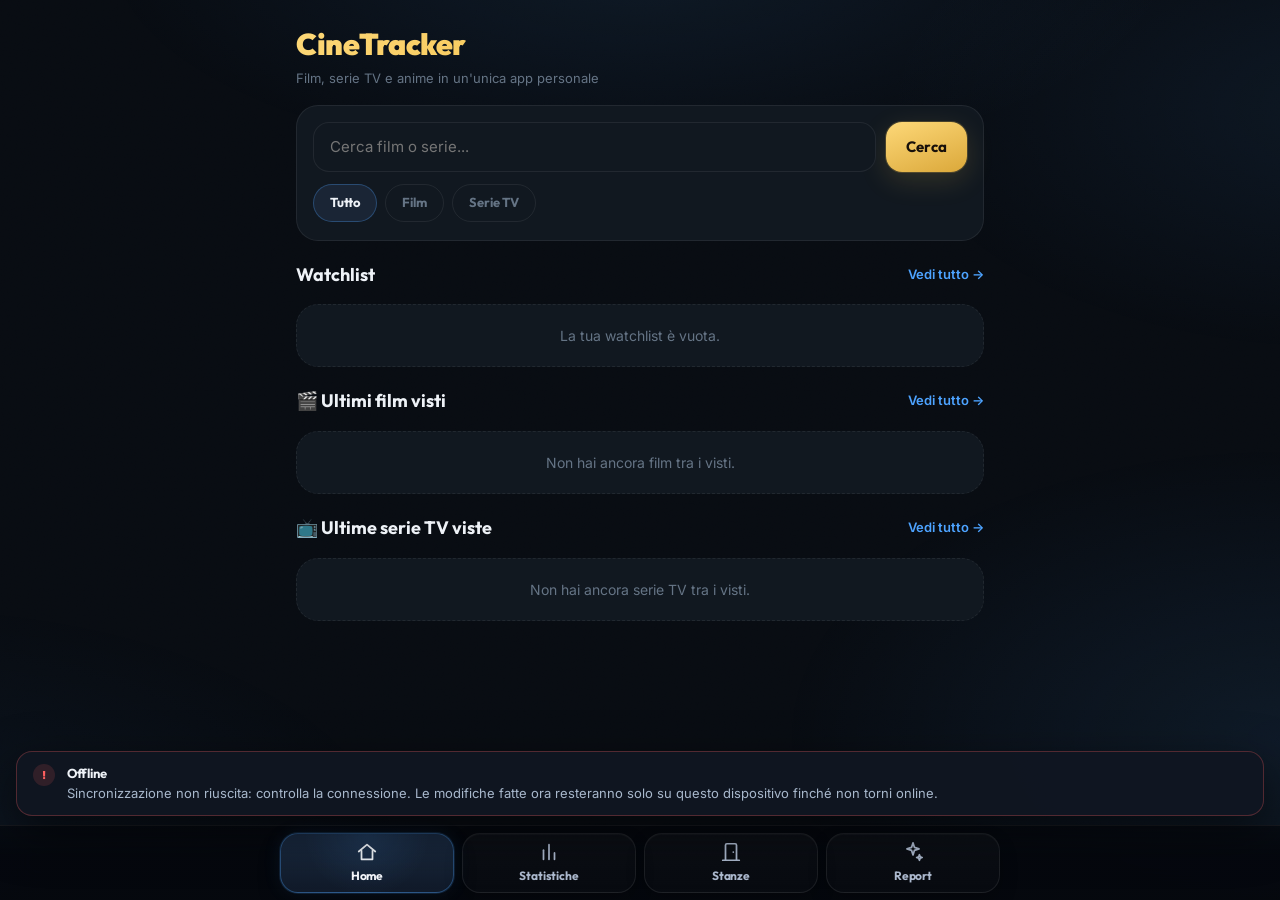
<file: index.html>
<!doctype html>
<html lang="it">
<head>
  <meta charset="utf-8" />
  <meta name="viewport" content="width=device-width,initial-scale=1,viewport-fit=cover" />
  <title>CineTracker Personal</title>

  <link rel="manifest" href="manifest.json">
  <meta name="theme-color" content="#080c12">
  <link rel="apple-touch-icon" href="icon-192.png">
  <link rel="preconnect" href="https://fonts.googleapis.com">
  <link rel="preconnect" href="https://fonts.gstatic.com" crossorigin>
  <link rel="preconnect" href="https://image.tmdb.org">

  <!-- Il grafo dei moduli JS (app.js -> supabase.js -> supabase-sdk.js, ecc.) verrebbe
       altrimenti scaricato a cascata: il browser scopre supabase-sdk.js (100KB+)
       solo dopo aver scaricato E parsato supabase.js. Il modulepreload fa partire
       tutti i download in parallelo fin da subito. -->
  <link rel="modulepreload" href="app.js?v=df6c3f1">
  <link rel="modulepreload" href="cine-core.js?v=df6c3f1">
  <link rel="modulepreload" href="storage.js?v=df6c3f1">
  <link rel="modulepreload" href="ui.js?v=df6c3f1">
  <link rel="modulepreload" href="tmdb.js?v=df6c3f1">
  <link rel="modulepreload" href="supabase.js?v=df6c3f1">
  <link rel="modulepreload" href="supabase-sdk.js?v=df6c3f1">

  <link rel="preload" as="style" href="https://fonts.googleapis.com/css2?family=Outfit:wght@400;600;700;800;900&family=Inter:wght@400;500;600&display=swap">
  <link rel="stylesheet" href="https://fonts.googleapis.com/css2?family=Outfit:wght@400;600;700;800;900&family=Inter:wght@400;500;600&display=swap" media="print" onload="this.media='all'">
  <noscript><link rel="stylesheet" href="https://fonts.googleapis.com/css2?family=Outfit:wght@400;600;700;800;900&family=Inter:wght@400;500;600&display=swap"></noscript>
  <link rel="stylesheet" href="styles.css?v=df6c3f1">
  <!-- Sentry: solo monitoraggio errori. Si carica DOPO l'avvio dell'app (a
       pagina caricata e con il browser libero), invece di bloccare il primo
       disegno con uno script in testa alla pagina. Gli errori che avvengono
       prima che Sentry sia pronto non si perdono: questo piccolo script li
       tiene da parte e li invia appena l'SDK parte.
       Bundle SDK + init esplicito invece del Loader Script: il Loader
       (js.sentry-cdn.com/<chiave>.min.js) non serve mai il codice vero per le
       organizzazioni con residenza dati in Europa come questa (de.sentry.io) —
       restituisce sempre uno stub "not working anymore", verificato con curl
       diretto. Il bundle qui sotto non dipende da quel meccanismo. -->
  <script>
    (function () {
      var early = [];
      function keep(e) { early.push(e.error || e.reason || e.message); }
      window.addEventListener("error", keep);
      window.addEventListener("unhandledrejection", keep);

      function load() {
        var s = document.createElement("script");
        s.src = "https://browser.sentry-cdn.com/10.75.0/bundle.min.js";
        s.crossOrigin = "anonymous";
        s.onload = function () {
          window.removeEventListener("error", keep);
          window.removeEventListener("unhandledrejection", keep);
          if (!window.Sentry) return;
          Sentry.init({ dsn: "https://fc1a0707f9409d4ffc7b43afd4ec15ce@o4511991055450112.ingest.de.sentry.io/4512080200400977" });
          early.forEach(function (e) { Sentry.captureException(e); });
          early = [];
        };
        document.head.appendChild(s);
      }

      function whenIdle() {
        if (window.requestIdleCallback) requestIdleCallback(load, { timeout: 4000 });
        else setTimeout(load, 2000);
      }
      if (document.readyState === "complete") whenIdle();
      else window.addEventListener("load", whenIdle);
    })();
  </script>
</head>
<body>

  <div id="splashScreen" style="display:none !important;">
    <div class="splash__icon">🎬</div>
    <div class="splash__title">CineTracker</div>
    <div class="splash__sub">La tua serata cinema parte da qui</div>
    <div class="splash__bar-track">
      <div class="splash__bar-fill"></div>
    </div>
  </div>

  <div class="app">

    <div class="topbar">
      <div>
        <div class="topbar__title">CineTracker</div>
        <div class="topbar__sub">Film, serie TV e anime in un'unica app personale</div>
      </div>
    </div>

    <section id="screen-home">

      <div class="search-box">
        <div class="search-row">
          <div class="search-input-wrap">
            <input id="searchInput" type="text" placeholder="Cerca film o serie..." />
            <button class="search-clear-btn hidden" id="searchClearBtn" type="button" aria-label="Cancella ricerca">✕</button>
          </div>
          <button class="btn" id="searchBtn">Cerca</button>
        </div>

        <div class="tabs">
          <button class="tab active" data-type="multi">Tutto</button>
          <button class="tab" data-type="movie">Film</button>
          <button class="tab" data-type="tv">Serie TV</button>
        </div>
      </div>

      <div id="resultsSection" class="section hidden">
        <div class="results-header">
          <h2 class="section__title">Risultati ricerca</h2>
          <span id="resultCount" class="results-count"></span>
        </div>
        <div id="results" class="results-grid"></div>
        <div id="resultsEmpty" class="empty-state">Nessun risultato trovato.</div>
      </div>

      <div class="section">
        <div class="section__header">
          <h2 class="section__title">Watchlist</h2>
          <span id="openWatchAll" class="see-all">Vedi tutto →</span>
        </div>
        <div id="watchShelf" class="shelf">
        <div class="shelf-card shelf-card--skeleton" aria-hidden="true">
          <div class="shelf-card__poster"></div>
        </div>
        <div class="shelf-card shelf-card--skeleton" aria-hidden="true">
          <div class="shelf-card__poster"></div>
        </div>
        <div class="shelf-card shelf-card--skeleton" aria-hidden="true">
          <div class="shelf-card__poster"></div>
        </div>
        <div class="shelf-card shelf-card--skeleton" aria-hidden="true">
          <div class="shelf-card__poster"></div>
        </div>
        </div>
        <div id="watchShelfEmpty" class="empty-state">La tua watchlist è vuota.</div>
      </div>

      <div class="section">
        <div class="section__header">
          <h2 class="section__title">🎬 Ultimi film visti</h2>
          <span id="openSeenMovies" class="see-all">Vedi tutto →</span>
        </div>
        <div id="seenMovieShelf" class="shelf">
        <div class="shelf-card shelf-card--skeleton" aria-hidden="true">
          <div class="shelf-card__poster"></div>
        </div>
        <div class="shelf-card shelf-card--skeleton" aria-hidden="true">
          <div class="shelf-card__poster"></div>
        </div>
        <div class="shelf-card shelf-card--skeleton" aria-hidden="true">
          <div class="shelf-card__poster"></div>
        </div>
        <div class="shelf-card shelf-card--skeleton" aria-hidden="true">
          <div class="shelf-card__poster"></div>
        </div>
        </div>
        <div id="seenMovieShelfEmpty" class="empty-state">Non hai ancora film tra i visti.</div>
      </div>

      <div class="section">
        <div class="section__header">
          <h2 class="section__title">📺 Ultime serie TV viste</h2>
          <span id="openSeenSeries" class="see-all">Vedi tutto →</span>
        </div>
        <div id="seenSeriesShelf" class="shelf">
        <div class="shelf-card shelf-card--skeleton" aria-hidden="true">
          <div class="shelf-card__poster"></div>
        </div>
        <div class="shelf-card shelf-card--skeleton" aria-hidden="true">
          <div class="shelf-card__poster"></div>
        </div>
        <div class="shelf-card shelf-card--skeleton" aria-hidden="true">
          <div class="shelf-card__poster"></div>
        </div>
        <div class="shelf-card shelf-card--skeleton" aria-hidden="true">
          <div class="shelf-card__poster"></div>
        </div>
        </div>
        <div id="seenSeriesShelfEmpty" class="empty-state">Non hai ancora serie TV tra i visti.</div>
      </div>

    </section>

    <section id="screen-library" class="hidden">
      <button class="library-back-btn" id="libraryBackBtn">← Torna alla home</button>

      <div class="section">
        <h2 id="libraryTitle" class="section__title" style="margin-bottom:14px;">Libreria</h2>

        <div id="libraryFilters" class="filter-bar">
          <button class="filter-pill active" data-filter="all">Tutti</button>
          <button class="filter-pill" data-filter="movie">Film</button>
          <button class="filter-pill" data-filter="series">Serie TV</button>
        </div>

        <div id="genreFiltersTitle" class="genre-filters-title hidden">Filtra per genere</div>
        <div id="libraryGenreFilters" class="filter-bar hidden"></div>

        <div id="libraryList" class="list"></div>
        <div id="libraryLoadMoreSentinel" aria-hidden="true"></div>
        <div id="libraryEmpty" class="empty-state hidden">Nessun titolo disponibile.</div>
      </div>
    </section>

    <section id="screen-stats" class="hidden">
      <div class="section" id="classificaSection">
        <div class="section-row">
          <h3 class="section__title">🏆 Classifica</h3>
          <span id="rankingCountBadge" class="count-badge count-badge--gold">0</span>
        </div>
        <div class="ranking-bar">
          <div class="genre-view-toggle" id="rankingMediaToggle" role="group" aria-label="Tipo di classifica">
            <button type="button" class="genre-view-btn active" data-media="movie" aria-pressed="true">🎬 Film</button>
            <button type="button" class="genre-view-btn" data-media="tv" aria-pressed="false">📺 Serie TV</button>
          </div>
          <span class="ranking-legend">I tuoi voti</span>
        </div>
        <div id="rankingPodium" class="podium-grid">
          <p class="empty-hint">Vota alcuni titoli per vedere il podio.</p>
        </div>
        <div id="rankingList" class="ranking-list"></div>
        <button id="rankingExpandBtn" class="rank-expand-btn hidden" type="button">
          <svg viewBox="0 0 24 24" fill="none" stroke-width="2" stroke-linecap="round" stroke-linejoin="round"><path d="m6 9 6 6 6-6"/></svg>
          <span class="rank-expand-btn__label">Mostra tutti</span> <span class="rank-expand-btn__count"></span>
        </button>
      </div>

      <div class="section">
        <div class="taste-block">
          <div class="taste-block__header">
            <div class="taste-block__title">Generi preferiti</div>
            <div class="genre-view-toggle" id="genreViewToggle" role="group" aria-label="Vista generi">
              <button type="button" class="genre-view-btn" data-genre-view="bars" aria-pressed="false">Barre</button>
              <button type="button" class="genre-view-btn active" data-genre-view="bubbles" aria-pressed="true">Bolle</button>
            </div>
          </div>
          <div class="genre-bubble-legend" id="genreLegend"></div>
          <div id="genreBars">
            <p class="empty-hint">Salva almeno 3 titoli visti.</p>
          </div>
        </div>
      </div>

      <!-- I quattro numeri chiudono la pagina, come in CineFighi: prima la
           classifica e i generi, il riepilogo in fondo. -->
      <div class="section">
        <div class="stats-strip">
          <div class="stats-strip__item"><b class="stats-strip__num" id="statSeen">0</b><span class="stats-strip__label">Visti</span></div>
          <div class="stats-strip__item"><b class="stats-strip__num" id="statWatch">0</b><span class="stats-strip__label">Watchlist</span></div>
          <div class="stats-strip__item"><b class="stats-strip__num" id="statMovies">0</b><span class="stats-strip__label">Film</span></div>
          <div class="stats-strip__item"><b class="stats-strip__num" id="statSeries">0</b><span class="stats-strip__label">Serie</span></div>
        </div>
      </div>
    </section>

    <section id="screen-tonight" class="hidden">
      <div class="section">
        <h2 class="section__title tonight-title">Stasera cosa guardo?</h2>

        <div class="tonight-discover-block">
          <div class="tonight-select-wrap">
            <select id="genreSelect">
              <option value="all">Qualsiasi genere</option>
              <option value="Azione">Azione</option>
              <option value="Avventura">Avventura</option>
              <option value="Animazione">Animazione</option>
              <option value="Commedia">Commedia</option>
              <option value="Crime">Crime</option>
              <option value="Drama">Drama</option>
              <option value="Fantascienza">Fantascienza</option>
              <option value="Fantasy">Fantasy</option>
              <option value="Horror">Horror</option>
              <option value="Mistero">Mistero</option>
              <option value="Romance">Romance</option>
              <option value="Thriller">Thriller</option>
              <option value="Guerra">Guerra</option>
              <option value="Western">Western</option>
            </select>
          </div>

          <button class="btn btn--secondary tonight-discover-btn" id="discoverBtn">
            ✨ Scopri qualcosa di nuovo
          </button>
        </div>

        <button class="tonight-main-btn" id="recommendBtn">
          ⭐ 6 consigli personalizzati per te
        </button>

        <div class="tonight-secondary-actions">
          <button class="btn btn--ghost tonight-mini-btn" id="classicBtn">⭐ Rivedi un classico</button>
        </div>

        <div id="tonightSuggestion" class="tonight-suggestion-area">
          <p class="tonight__hint">Premi un pulsante per ricevere un consiglio.</p>
        </div>
      </div>
    </section>

    <section id="screen-report" class="hidden">
      <div class="section">
        <div class="report-head">
          <h2 class="section__title" style="margin-bottom:0;">Report</h2>
          <button class="refresh-btn" id="reportRefreshBtn">
            <svg viewBox="0 0 24 24" fill="none" stroke-width="2" stroke-linecap="round" stroke-linejoin="round"><path d="M21 12a9 9 0 1 1-2.6-6.36"/><path d="M21 3v6h-6"/></svg>
            Aggiorna
          </button>
        </div>
        <div id="reportMetaLine" class="report-meta-line">Nessun report ancora generato.</div>

        <div id="reportBody">
          <p class="empty-hint">Tocca "Aggiorna" per generare il tuo primo report.</p>
        </div>
      </div>
    </section>

    <section id="screen-backup" class="hidden">
      <div class="section">
        <h2 class="section__title" style="margin-bottom:18px;">Backup dati</h2>

        <div class="backup-hero">
          <p class="backup-hero__desc">
            Esporta o ripristina la tua libreria personale. Salva una copia dei tuoi titoli visti,
            watchlist, voti e commenti.
          </p>
          <div class="backup-actions">
            <button class="btn btn--full" id="exportBtn">Esporta backup</button>
            <button class="btn btn--secondary btn--full" id="importBtn">Importa backup</button>
          </div>
          <input id="importFileInput" type="file" accept=".json,application/json" class="hidden" />
        </div>
      </div>
    </section>

    <section id="screen-detail" class="hidden">
      <button class="detail-back-btn" id="detailBackBtn">← Torna indietro</button>

      <div class="detail-hero">
        <div id="detailBackdrop" class="detail-backdrop"></div>
        <div class="detail-overlay"></div>
        <div class="detail-top">
          <div id="detailPoster" class="detail-poster"></div>
          <div>
            <div id="detailTitle" class="detail-title">Titolo</div>
            <div class="detail-year-type">
              <span id="detailYear" class="detail-year">—</span>
              <span id="detailType" class="detail-type-badge">Film</span>
            </div>
            <div id="detailGenres" class="detail-genres"></div>
          </div>
        </div>
      </div>

      <div class="detail-body">
        <div class="detail-card" id="detailVoteCard">
          <div class="detail-card__head" id="detailVoteHead">
            <div class="detail-card__title">Il tuo voto</div>
            <span id="detailVoteBadge" class="vote-badge vote-badge--todo">Da votare</span>
          </div>

          <div id="detailVoteSummary" class="vote-summary hidden">
            <div class="vote-summary__main">
              <div class="detail-card__title vote-summary__label">Il tuo voto</div>
              <div id="detailVoteSummaryNum" class="vote-summary__num">–</div>
              <div id="detailVoteSummaryComment" class="vote-summary__comment"></div>
            </div>
            <button id="detailVoteEditBtn" class="vote-summary__edit" type="button">Modifica</button>
          </div>

          <div id="detailVoteEditor">
            <input id="detailVoteInput" type="text" aria-label="Il tuo voto" placeholder="Es. 7, 7+, 7,5, 8-" />
            <textarea id="detailCommentInput" class="hidden" aria-label="Il tuo commento" placeholder="Cosa ne pensi?"></textarea>
            <div class="detail-actions-row">
              <button class="btn btn--ok" id="detailSaveNoteBtn">Salva voto</button>
              <button class="btn btn--ghost hidden" id="detailCancelEditBtn" type="button">Annulla</button>
              <button class="btn-link-danger detail-clear hidden" id="detailClearVoteBtn" type="button">Rimuovi</button>
              <button class="btn btn--ok" id="detailSeenBtn">Segna come visto</button>
            </div>
            <button id="detailCommentToggle" class="btn-link-quiet detail-comment-toggle" type="button">+ Aggiungi un commento</button>
          </div>
        </div>

        <div class="detail-card">
          <div class="detail-card__title">Trama</div>
          <div id="detailOverview" class="detail-overview">Nessuna trama disponibile.</div>
        </div>

        <div class="detail-card">
          <div class="detail-card__title">Dati principali</div>
          <div id="detailFacts" class="detail-facts"></div>
        </div>

        <div class="detail-actions">
          <div class="detail-status-actions" id="detailStatusActions">
            <button class="btn btn--secondary btn--full" id="detailWatchBtn">Aggiungi a watchlist</button>
            <button class="btn-link-danger" id="detailRemoveBtn">Rimuovi</button>
          </div>
        </div>
      </div>
    </section>

  </div>

  <nav class="bottom-nav">
    <div class="bottom-nav__inner">
      <button class="nav__btn active" data-screen="home">
        <svg viewBox="0 0 24 24" fill="none" stroke="currentColor" stroke-width="1.9" stroke-linecap="round" stroke-linejoin="round">
          <path d="M3 11.5 12 4l9 7.5"></path>
          <path d="M6 10.5V20h12v-9.5"></path>
        </svg>
        <strong>Home</strong>
      </button>

      <button class="nav__btn" data-screen="stats">
        <svg viewBox="0 0 24 24" fill="none" stroke="currentColor" stroke-width="1.9" stroke-linecap="round" stroke-linejoin="round">
          <path d="M6 20V10"></path>
          <path d="M12 20V4"></path>
          <path d="M18 20v-7"></path>
        </svg>
        <strong>Statistiche</strong>
      </button>

      <!-- Al posto di "Stasera" (schermata e codice restano, vedi branch backup/cinetracker-v1): porta alle Stanze -->
      <button class="nav__btn" id="navRooms" type="button">
        <svg viewBox="0 0 24 24" fill="none" stroke="currentColor" stroke-width="1.9" stroke-linecap="round" stroke-linejoin="round">
          <path d="M6 21V4.5A1.5 1.5 0 0 1 7.5 3h9A1.5 1.5 0 0 1 18 4.5V21"></path>
          <path d="M3 21h18"></path>
          <path d="M14.5 12v.01"></path>
        </svg>
        <strong>Stanze</strong>
      </button>

      <button class="nav__btn" data-screen="report">
        <svg viewBox="0 0 24 24" fill="none" stroke="currentColor" stroke-width="1.9" stroke-linecap="round" stroke-linejoin="round">
          <path d="M12 2l1.6 5 5 1.6-5 1.6-1.6 5-1.6-5-5-1.6 5-1.6z"></path>
          <path d="M19 15l.8 2.2 2.2.8-2.2.8-.8 2.2-.8-2.2-2.2-.8 2.2-.8z"></path>
        </svg>
        <strong>Report</strong>
      </button>
    </div>
  </nav>

  <div id="toastWrap"></div>

  <div id="confirmOverlay" class="confirm-overlay hidden">
    <div class="confirm-card">
      <div class="confirm-card__icon">⚠️</div>
      <div class="confirm-card__title">Sei sicuro?</div>
      <p class="confirm-card__text" id="confirmText">Questa azione non si può annullare.</p>
      <div class="confirm-card__actions">
        <button id="confirmYesBtn" class="btn btn--danger">Conferma</button>
        <button id="confirmNoBtn" class="btn btn--ghost">Annulla</button>
      </div>
    </div>
  </div>

  <script type="module" src="app.js?v=df6c3f1"></script>

  <!-- Service Worker registrato da app.js (initUpdateCheck) -->

  <!-- ====== ACCESSO NASCOSTO AL BACKUP (7 tap rapidi, ovunque) ======
       Stesso meccanismo che prima apriva la consolle di debug: qui il
       settimo tap entro 500ms dispara un evento custom, intercettato da
       app.js (che ha accesso a switchScreen) per aprire screen-backup.
       Nessuna icona in nav: lo trovi solo se sai che c'è. -->
  <script>
    (function () {
      const TAPS_NEEDED = 7;
      const TIMEOUT_MS = 500;

      let count = 0;
      let last = 0;

      document.addEventListener('click', function () {
        const now = Date.now();
        if (now - last > TIMEOUT_MS) count = 0;
        last = now;
        if (++count >= TAPS_NEEDED) {
          count = 0;
          window.dispatchEvent(new CustomEvent('secret-backup-access'));
        }
      });
    })();
  </script>
  <!-- ====== FINE ACCESSO NASCOSTO ====== -->

</body>
</html>
</file>
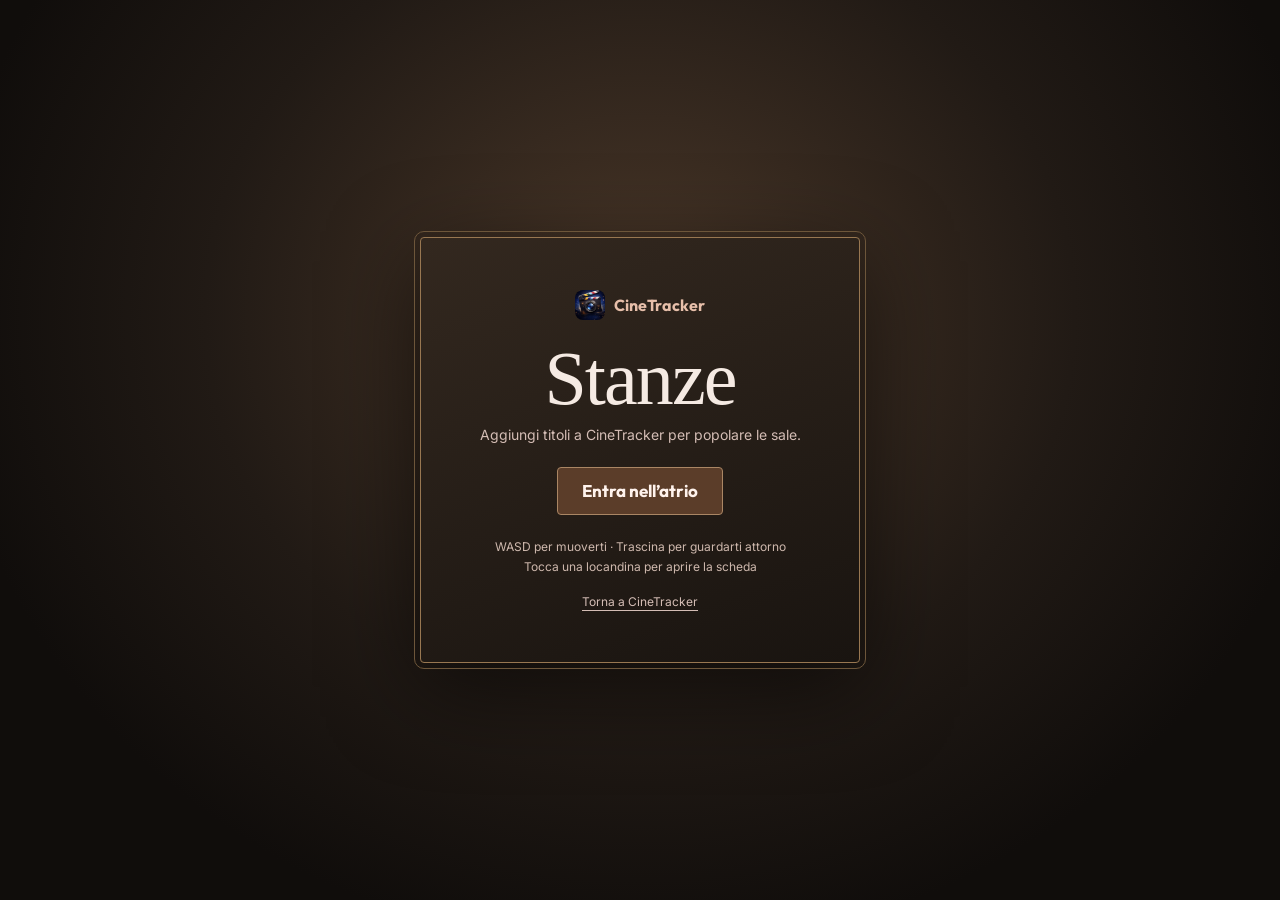
<file: stanze.html>
<!doctype html>
<html lang="it">
<head>
<meta charset="utf-8">
<meta name="viewport" content="width=device-width,initial-scale=1,viewport-fit=cover,user-scalable=no">
<meta name="theme-color" content="#000000">
<title>CineTracker · Stanze</title>
<link rel="stylesheet" href="https://fonts.googleapis.com/css2?family=Outfit:wght@400;600;700;800;900&family=Inter:wght@400;500;600&display=swap" media="print" onload="this.media='all'">
<link rel="stylesheet" href="stanze/stanze.css?v=df6c3f1">
<script type="importmap">{ "imports": { "three": "./stanze/vendor/three.module.min.js" } }</script>
</head>
<body>
<canvas id="gl"></canvas>
<div id="fade"></div>
<div id="hud">
  <a id="exit" href="./">‹ CineTracker</a>
  <button id="back" hidden>‹ Atrio</button>
  <div id="where"></div>
</div>
<nav id="exhibits" aria-label="Locandine della sala" hidden>
  <button id="previous" type="button" aria-label="Locandine precedenti">‹</button>
  <span id="exhibit-count" aria-live="polite"></span>
  <button id="next" type="button" aria-label="Locandine successive">›</button>
</nav>
<div id="stick"><i></i></div>
<div id="card" hidden>
  <div class="card-in">
    <img id="c-img" alt="">
    <div class="c-txt">
      <h2 id="c-title"></h2>
      <p id="c-meta"></p>
      <p id="c-cast"></p>
      <p id="c-note"></p>
      <button id="c-close">Chiudi</button>
    </div>
  </div>
</div>
<div id="intro" class="loading">
  <div class="intro-panel">
    <div class="intro-brand"><img src="icon-192.png" alt=""> CineTracker</div>
    <h1>Stanze</h1>
    <p id="intro-msg" role="status">Apro la libreria…</p>
    <button id="go" type="button" hidden>Entra nell’atrio</button>
    <p class="intro-controls"><span class="keyboard">WASD per muoverti · Trascina per guardarti attorno</span><span class="touch">Muoviti a sinistra · Guarda a destra</span><br>Tocca una locandina per aprire la scheda</p>
    <a href="./">Torna a CineTracker</a>
  </div>
</div>
<script type="module" src="stanze/stanze.js?v=df6c3f1"></script>
</body>
</html>
</file>
<file: styles.css>
/* Font caricato in index.html (non-bloccante, pattern preload+swap) invece
   che qui: un @import CSS è sempre render-blocking e non si può rendere
   asincrono da dentro il CSS stesso. */

:root {
  --bg: #080c12;
  --bg2: #0d1219;
  --surface: #111820;
  --surface2: #161f2c;
  --surface3: #1a2535;
  --border: rgba(255,255,255,.07);
  --border2: rgba(255,255,255,.12);

  --text: #eef2f7;
  --text2: #a8b8cc;
  --text3: #657485;

  --gold: #f5c451;
  --gold2: #fdd878;
  --gold-dim: rgba(245,196,81,.15);
  --gold-glow: 0 0 0 1px rgba(245,196,81,.2), 0 8px 28px rgba(245,196,81,.16);

  --blue: #4da3ff;
  --blue-dim: rgba(77,163,255,.14);
  --blue-glow: 0 0 0 1px rgba(77,163,255,.18), 0 8px 24px rgba(77,163,255,.14);

  --green: #3ec97a;
  --green-dim: rgba(62,201,122,.14);
  --red: #ff5f5f;
  --red-dim: rgba(255,95,95,.14);

  --shadow-sm: 0 2px 10px rgba(0,0,0,.3);
  --shadow-md: 0 8px 28px rgba(0,0,0,.4);
  --shadow-lg: 0 16px 48px rgba(0,0,0,.5);

  --radius-sm: 10px;
  --radius-md: 16px;
  --radius-lg: 22px;
  --radius-xl: 28px;
  --radius-pill: 999px;

  --t-fast: 120ms;
  --t-mid: 200ms;
  --t-slow: 340ms;
  --ease: cubic-bezier(.22,1,.36,1);

  --font-display: 'Outfit', system-ui, sans-serif;
  --font-body: 'Inter', system-ui, sans-serif;
}

*, *::before, *::after {
  box-sizing: border-box;
  margin: 0;
  padding: 0;
}

html { scroll-behavior: smooth; }

body {
  background: var(--bg);
  color: var(--text);
  font-family: var(--font-body);
  font-size: 15px;
  line-height: 1.5;
  /* Spazio per la barra fissa in fondo. Deve seguire la safe area come la
     barra stessa: con un valore fisso, su un telefono con la barra gesti il
     contenuto finisce sotto ai tasti. */
  padding: 0 0 calc(80px + env(safe-area-inset-bottom));
  min-height: 100vh;
  -webkit-font-smoothing: antialiased;
  overflow-x: hidden;
}

/* Sfondo atmosferico: 4 aloni morbidi invece di 2 netti, per dare
   profondità senza animare nulla — statico, costa un solo paint al
   caricamento. Solo azzurro (niente oro): intensità diverse e posizioni
   diverse per i 4 invece di un colore solo per non farli leggere come
   due cerchi identici ripetuti. */
body::before {
  content: "";
  position: fixed;
  inset: 0;
  background:
    radial-gradient(ellipse 70% 40% at 50% -5%, rgba(77,163,255,.09), transparent 60%),
    radial-gradient(ellipse 55% 42% at 105% 12%, rgba(77,163,255,.075), transparent 65%),
    radial-gradient(ellipse 60% 50% at 100% 82%, rgba(77,163,255,.09), transparent 65%),
    radial-gradient(ellipse 62% 45% at -8% 96%, rgba(77,163,255,.06), transparent 65%);
  pointer-events: none;
  z-index: 0;
}

/* Grana leggerissima sopra gli aloni: rompe l'effetto "gradiente CSS
   piatto" tipico delle interfacce generate, senza muovere nulla — un
   filtro SVG calcolato una volta sola, mai ricalcolato. mix-blend-mode
   overlay la fonde con lo sfondo sotto invece di sovrapporla a vista. */
body::after {
  content: "";
  position: fixed;
  inset: 0;
  pointer-events: none;
  z-index: 0;
  opacity: .045;
  mix-blend-mode: overlay;
  background-image: url("data:image/svg+xml;utf8,<svg xmlns='http://www.w3.org/2000/svg'><filter id='n'><feTurbulence type='fractalNoise' baseFrequency='0.85' numOctaves='2' stitchTiles='stitch'/></filter><rect width='100%25' height='100%25' filter='url(%23n)'/></svg>");
}

h1, h2, h3, h4 {
  font-family: var(--font-display);
  font-weight: 800;
  line-height: 1.1;
}

.app {
  max-width: 720px;
  margin: 0 auto;
  padding: 0 16px;
  opacity: 0;
  transform: translateY(12px);
  transition: opacity .6s var(--ease), transform .6s var(--ease);
  position: relative;
  z-index: 1;
}

.app--ready {
  opacity: 1;
  transform: translateY(0);
}

.hidden { display: none !important; }

.screen-enter {
  animation: screenEnter .24s var(--ease) both;
}

@keyframes screenEnter {
  from { opacity: 0; transform: translateY(6px); }
  to   { opacity: 1; transform: translateY(0); }
}

.topbar {
  display: flex;
  align-items: center;
  justify-content: space-between;
  padding: 22px 0 16px;
}

.topbar__title {
  font-family: var(--font-display);
  font-size: 30px;
  font-weight: 900;
  letter-spacing: -.5px;
  background: linear-gradient(135deg, var(--gold2), var(--gold));
  -webkit-background-clip: text;
  -webkit-text-fill-color: transparent;
  background-clip: text;
}

.topbar__sub {
  font-size: 13px;
  color: var(--text3);
  margin-top: 2px;
}

.section {
  margin: 24px 0;
}

.section__header {
  display: flex;
  align-items: center;
  justify-content: space-between;
  margin-bottom: 14px;
}

.section__title {
  font-family: var(--font-display);
  font-size: 18px;
  font-weight: 700;
  color: var(--text);
}

.see-all {
  font-size: 13px;
  font-weight: 600;
  color: var(--blue);
  cursor: pointer;
  user-select: none;
  transition: opacity var(--t-fast);
  white-space: nowrap;
}

.see-all:hover { opacity: .75; }
.see-all:active { opacity: .5; transform: scale(.97); }

button {
  font: inherit;
  border: none;
  border-radius: var(--radius-sm);
  cursor: pointer;
  outline: none;
  -webkit-tap-highlight-color: transparent;
  transition:
    transform var(--t-fast) var(--ease),
    filter var(--t-mid) var(--ease),
    box-shadow var(--t-mid) var(--ease),
    opacity var(--t-mid) var(--ease);
}

button:active { transform: scale(.96) translateY(1px); }

.btn {
  display: inline-flex;
  align-items: center;
  justify-content: center;
  gap: 6px;
  padding: 13px 20px;
  border-radius: var(--radius-md);
  font-family: var(--font-display);
  font-weight: 700;
  font-size: 15px;
  background: linear-gradient(160deg, var(--gold2), #dba83a);
  color: #18100a;
  box-shadow: var(--gold-glow);
}

.btn:hover { filter: brightness(1.06); }
.btn:active { filter: brightness(.96); }

.btn--ghost {
  background: var(--surface2);
  color: var(--text2);
  border: 1px solid var(--border);
  box-shadow: none;
}

.btn--ghost:hover {
  background: var(--surface3);
  border-color: var(--border2);
}

.btn--ok {
  background: linear-gradient(160deg,#5ce89a,#2eb866);
  color: #05190d;
  box-shadow: 0 0 0 1px rgba(62,201,122,.2), 0 8px 22px rgba(62,201,122,.18);
}

.btn--danger {
  background: linear-gradient(160deg,#ff8080,#e84040);
  color: #1a0505;
  box-shadow: 0 0 0 1px rgba(255,95,95,.2), 0 8px 22px rgba(255,95,95,.16);
}

.btn--secondary {
  background: var(--surface2);
  color: var(--text);
  border: 1px solid var(--border);
  box-shadow: var(--blue-glow);
}

.btn--secondary:hover { background: var(--surface3); }

.btn--sm {
  padding: 7px 12px;
  font-size: 13px;
  border-radius: var(--radius-sm);
}

.btn--full { width: 100%; }

input, select, textarea {
  font: inherit;
  width: 100%;
  background: var(--surface);
  color: var(--text);
  border: 1px solid var(--border);
  border-radius: var(--radius-md);
  padding: 13px 16px;
  outline: none;
  transition:
    border-color var(--t-mid),
    box-shadow var(--t-mid),
    background var(--t-mid);
  -webkit-tap-highlight-color: transparent;
}

input:focus, select:focus, textarea:focus {
  border-color: rgba(245,196,81,.45);
  box-shadow: 0 0 0 3px rgba(245,196,81,.1);
  background: var(--surface2);
}

textarea {
  min-height: 90px;
  resize: vertical;
}

select option {
  background: var(--surface2);
}

.search-box {
  background: var(--surface);
  border: 1px solid var(--border);
  border-radius: var(--radius-lg);
  padding: 16px;
  margin-bottom: 6px;
}

.search-row {
  display: flex;
  gap: 10px;
}

.search-input-wrap {
  position: relative;
  flex: 1;
}

.search-input-wrap input {
  border-radius: var(--radius-md);
  transition: padding-right var(--t-fast);
}
/* Il posto per la X si apre solo quando c'è testo (quindi il bottone è
   davvero visibile) — tenerlo riservato sempre tronca inutilmente il
   placeholder, che è lungo ("Cerca film, serie o anime..."). */
.search-input-wrap.has-value input {
  padding-right: 40px;
}

.search-clear-btn {
  position: absolute;
  right: 6px;
  top: 50%;
  transform: translateY(-50%);
  width: 26px;
  height: 26px;
  border-radius: 50%;
  border: none;
  background: var(--surface3);
  color: var(--text3);
  display: flex;
  align-items: center;
  justify-content: center;
  font-size: 13px;
  line-height: 1;
  padding: 0;
  cursor: pointer;
}
.search-clear-btn:active {
  transform: translateY(-50%) scale(.92);
}

.search-row .btn {
  flex-shrink: 0;
  padding: 13px 20px;
}

.tabs {
  display: flex;
  gap: 8px;
  margin-top: 12px;
  overflow-x: auto;
  padding-bottom: 2px;
}

.tab {
  white-space: nowrap;
  padding: 8px 16px;
  border-radius: var(--radius-pill);
  background: transparent;
  color: var(--text3);
  border: 1px solid var(--border);
  font-family: var(--font-display);
  font-weight: 700;
  font-size: 13px;
  cursor: pointer;
  transition:
    background var(--t-mid),
    color var(--t-mid),
    border-color var(--t-mid),
    transform var(--t-fast);
}

.tab.active {
  background: var(--surface3);
  color: var(--text);
  border-color: rgba(77,163,255,.3);
}

.tab:active { transform: scale(.96); }

.shelf {
  display: flex;
  gap: 12px;
  overflow-x: auto;
  padding-bottom: 6px;
  scroll-snap-type: x proximity;
  -webkit-overflow-scrolling: touch;
}

.shelf::-webkit-scrollbar { height: 0; }

.shelf-card {
  flex: 0 0 138px;
  width: 138px;
  cursor: pointer;
  scroll-snap-align: start;
  transition: transform var(--t-mid) var(--ease), opacity var(--t-mid);
}

.shelf-card:active {
  transform: scale(.95) translateY(1px);
  opacity: .85;
}

.shelf-card__poster {
  width: 100%;
  aspect-ratio: 2/3;
  border-radius: var(--radius-md);
  background: var(--surface2) center/cover no-repeat;
  position: relative;
  overflow: hidden;
  border: 1px solid var(--border);
  box-shadow: var(--shadow-md);
  transition: transform var(--t-mid) var(--ease);
}

.shelf-card:hover .shelf-card__poster { transform: scale(1.03); }

.shelf-card__poster-img {
  display: block;
  width: 100%;
  height: 100%;
  object-fit: cover;
}

/* Placeholder statico mostrato nell'HTML prima che loadDB()/renderHomeShelves()
   sostituiscano il contenuto reale (renderShelf sovrascrive sempre l'innerHTML,
   quindi lo skeleton sparisce da solo, sia a lista vuota che piena). Evita che
   le shelf restino a altezza zero durante il caricamento, e — non avendo un
   background-image — non viene mai considerato un candidato LCP al posto del
   vero poster. */
.shelf-card--skeleton .shelf-card__poster {
  animation: skeleton-pulse 1.4s ease-in-out infinite;
}

@keyframes skeleton-pulse {
  0%, 100% { opacity: 1; }
  50% { opacity: .6; }
}

.shelf-card__poster::after {
  content: "";
  position: absolute;
  inset: 0;
  background: linear-gradient(to bottom, transparent 55%, rgba(0,0,0,.75));
  pointer-events: none;
}

.shelf-card__vote {
  position: absolute;
  bottom: 8px;
  right: 8px;
  font-family: var(--font-display);
  font-size: 11px;
  font-weight: 800;
  color: var(--gold2);
  background: rgba(0,0,0,.65);
  padding: 3px 7px;
  border-radius: var(--radius-pill);
  z-index: 2;
}

.shelf-card__info { margin-top: 8px; padding: 0 2px; }

.shelf-card__title {
  font-family: var(--font-display);
  font-size: 13px;
  font-weight: 700;
  line-height: 1.25;
  display: -webkit-box;
  -webkit-line-clamp: 2;
  -webkit-box-orient: vertical;
  overflow: hidden;
  min-height: 32px;
}

.shelf-card__meta {
  font-size: 12px;
  color: var(--text3);
  margin-top: 2px;
}

.badge {
  position: absolute;
  top: 8px;
  left: 8px;
  font-family: var(--font-display);
  font-size: 10px;
  font-weight: 800;
  padding: 4px 8px;
  border-radius: var(--radius-pill);
  backdrop-filter: blur(6px);
  border: 1px solid transparent;
  z-index: 2;
  text-transform: uppercase;
  letter-spacing: .4px;
}

.badge-film {
  background: rgba(245,196,81,.22);
  color: var(--gold2);
  border-color: rgba(245,196,81,.35);
}

.badge-series {
  background: rgba(77,163,255,.2);
  color: #9ec9ff;
  border-color: rgba(77,163,255,.35);
}

.chip {
  display: inline-block;
  padding: 4px 10px;
  background: var(--surface2);
  border: 1px solid var(--border);
  border-radius: var(--radius-pill);
  font-size: 12px;
  color: var(--text2);
  white-space: nowrap;
}

.chip--vote {
  color: var(--gold2);
  border-color: rgba(245,196,81,.25);
  background: var(--gold-dim);
}

.chip--status {
  font-family: var(--font-display);
  font-weight: 700;
  color: var(--gold2);
  border: 1px solid rgba(245,196,81,.4);
  background: var(--gold-dim);
}

.chip--status.chip--seen {
  color: var(--green);
  border-color: rgba(62,201,122,.35);
  background: var(--green-dim);
}

.chip-row {
  display: flex;
  flex-wrap: wrap;
  gap: 6px;
  margin-top: 8px;
}

.results-grid {
  display: grid;
  grid-template-columns: repeat(2, 1fr);
  gap: 14px;
}

.poster-card {
  background: var(--surface);
  border: 1px solid var(--border);
  border-radius: var(--radius-lg);
  overflow: hidden;
  transition:
    transform var(--t-mid) var(--ease),
    border-color var(--t-mid),
    box-shadow var(--t-mid);
}

.poster-card:hover {
  transform: translateY(-3px) scale(1.02);
  border-color: var(--border2);
  box-shadow: var(--shadow-lg);
}

.poster-card__img {
  aspect-ratio: 2/3;
  background: var(--surface2) center/cover no-repeat;
  position: relative;
  overflow: hidden;
}

.poster-card__tag {
  position: absolute;
  left: 6px;
  right: 6px;
  bottom: 6px;
  text-align: center;
  background: rgba(0,0,0,.8);
  color: var(--gold2);
  font-size: 11px;
  font-weight: 700;
  font-family: var(--font-display);
  padding: 8px 6px;
  border-radius: var(--radius-sm);
  border: 1px solid rgba(245,196,81,.35);
  cursor: pointer;
}

.poster-card__info {
  padding: 12px;
}

.poster-card__title {
  font-family: var(--font-display);
  font-size: 14px;
  font-weight: 700;
  line-height: 1.2;
  display: -webkit-box;
  -webkit-line-clamp: 2;
  -webkit-box-orient: vertical;
  overflow: hidden;
  min-height: 32px;
}

.poster-card__meta {
  font-size: 12px;
  color: var(--text3);
  margin: 4px 0 8px;
}

.empty-state {
  padding: 20px;
  text-align: center;
  color: var(--text3);
  font-size: 14px;
  background: var(--surface);
  border: 1px dashed var(--border);
  border-radius: var(--radius-lg);
}

.empty-hint {
  color: var(--text3);
  font-size: 13px;
  padding: 10px 0;
}

/* Sentinella per il caricamento progressivo di "Vedi tutto" (vedi app.js
   doRenderLibrary): invisibile, serve solo da bersaglio a IntersectionObserver. */
#libraryLoadMoreSentinel { height: 1px; }

.list {
  display: flex;
  flex-direction: column;
  gap: 10px;
}

.list-item {
  display: grid;
  grid-template-columns: 96px 1fr;
  gap: 14px;
  background: var(--surface);
  border: 1px solid var(--border);
  border-radius: var(--radius-lg);
  padding: 12px;
  cursor: pointer;
  transition:
    border-color var(--t-mid),
    transform var(--t-mid) var(--ease),
    box-shadow var(--t-mid);
}

.list-item:hover {
  border-color: var(--border2);
  box-shadow: var(--shadow-sm);
}

.list-item:active { transform: scale(.99); }

.list-item__thumb {
  position: relative;
  width: 96px;
  aspect-ratio: 2/3;
  border-radius: var(--radius-md);
  background: var(--surface2) center/cover no-repeat;
  border: 1px solid var(--border);
  box-shadow: var(--shadow-sm);
  flex-shrink: 0;
}

.list-item__title {
  font-family: var(--font-display);
  font-size: 15px;
  font-weight: 700;
  line-height: 1.2;
}

.list-item__meta {
  font-size: 12px;
  color: var(--text3);
  margin-top: 3px;
}

.list-item__comment {
  font-size: 12px;
  color: var(--text2);
  font-style: italic;
  margin-top: 6px;
  line-height: 1.4;
}

.filter-bar {
  display: flex;
  gap: 8px;
  overflow-x: auto;
  padding-bottom: 4px;
  margin-bottom: 14px;
}

.filter-bar::-webkit-scrollbar { height: 0; }

.filter-pill {
  white-space: nowrap;
  padding: 8px 14px;
  border-radius: var(--radius-pill);
  background: var(--surface);
  color: var(--text3);
  border: 1px solid var(--border);
  font-family: var(--font-display);
  font-weight: 700;
  font-size: 13px;
  cursor: pointer;
  transition:
    background var(--t-mid),
    color var(--t-mid),
    border-color var(--t-mid),
    box-shadow var(--t-mid),
    transform var(--t-fast);
}

.filter-pill.active {
  background: var(--surface3);
  color: var(--text);
  border-color: rgba(77,163,255,.3);
  box-shadow: var(--blue-glow);
}

.filter-pill:active { transform: scale(.96); }

.genre-filters-title {
  font-size: 11px;
  text-transform: uppercase;
  letter-spacing: .8px;
  color: var(--text3);
  margin: -6px 0 8px 2px;
}

/* I quattro numeri (visti, watchlist, film, serie) stanno su una riga sola,
   sotto la Classifica e i generi: la Classifica è ciò che si guarda e si
   tocca, i numeri sono contorno e non devono rubarle la prima schermata. */
.stats-strip {
  display: grid;
  grid-template-columns: repeat(4, 1fr);
  background: var(--surface);
  border: 1px solid var(--border);
  border-radius: var(--radius-md);
  overflow: hidden;
}

.stats-strip__item {
  padding: 8px 4px 7px;
  text-align: center;
  min-width: 0;
}

.stats-strip__item + .stats-strip__item { border-left: 1px solid var(--border); }

.stats-strip__num {
  display: block;
  font-family: var(--font-display);
  font-size: 16px;
  font-weight: 900;
  line-height: 1;
  font-variant-numeric: tabular-nums;
}

.stats-strip__label {
  display: block;
  margin-top: 3px;
  font-size: 10px;
  color: var(--text3);
  text-transform: uppercase;
  letter-spacing: .4px;
  white-space: nowrap;
}

.taste-block {
  background: var(--surface);
  border: 1px solid var(--border);
  border-radius: var(--radius-lg);
  padding: 18px;
  margin-bottom: 16px;
}

.taste-block__title {
  font-family: var(--font-display);
  font-weight: 700;
  margin-bottom: 16px;
  color: var(--text2);
  text-transform: uppercase;
  letter-spacing: .4px;
  font-size: 12px;
}

/* Intestazione con il toggle Barre/Bolle: il titolo perde il margine, lo
   tiene la legenda qui sotto. */
.taste-block__header {
  display: flex;
  align-items: center;
  justify-content: space-between;
  gap: 10px;
  margin-bottom: 10px;
}
.taste-block__header .taste-block__title { margin-bottom: 0; }

/* Pillola compatta (Barre/Bolle, Film/Serie TV): qui la
   scelta è solo come guardare gli stessi dati, non quali dati mostrare. */
.genre-view-toggle {
  display: flex;
  gap: 4px;
  padding: 3px;
  background: var(--surface2);
  border: 1px solid var(--border);
  border-radius: 999px;
  flex: none;
}

.genre-view-btn {
  padding: 5px 12px;
  border: 0;
  border-radius: 999px;
  background: transparent;
  color: var(--text3);
  font-family: var(--font-display);
  font-weight: 700;
  font-size: 11px;
  letter-spacing: .3px;
  cursor: pointer;
  -webkit-tap-highlight-color: transparent;
  transition: background var(--t-mid), color var(--t-mid);
}

.genre-view-btn.active {
  background: var(--surface3);
  color: var(--text);
}

/* ─── Vista "Barre" dei generi ─── */

.bar-row { margin-bottom: 14px; }
.bar-row:last-child { margin-bottom: 0; }

.bar-row__label {
  display: flex;
  justify-content: space-between;
  align-items: center;
  margin-bottom: 6px;
}

.bar-row__name {
  font-size: 14px;
  font-weight: 600;
  color: var(--text);
}

.bar-row__count {
  font-family: var(--font-display);
  font-size: 13px;
  font-weight: 700;
  color: var(--text3);
  display: flex;
  align-items: center;
  gap: 4px;
}

.bar-row__avg {
  color: var(--gold2);
  font-weight: 800;
}

.bar-track {
  width: 100%;
  height: 6px;
  background: var(--surface3);
  border-radius: var(--radius-pill);
  overflow: hidden;
}

.bar__fill {
  height: 100%;
  width: 0%;
  border-radius: var(--radius-pill);
  background: linear-gradient(90deg, var(--blue), #7dbdff);
  transition: width 900ms cubic-bezier(.22,1,.36,1);
  will-change: width;
}

.genre-bubbles-wrap{position:relative;width:100%;aspect-ratio:1/0.92;margin-top:6px;}
/* Diametro in % del riquadro, non in px: le posizioni di GENRE_BUBBLE_LAYOUT
   sono in %, quindi solo così le sovrapposizioni restano quelle volute su ogni
   larghezza di schermo. Con i 118px fissi di prima le bolle si accavallavano
   molto su un telefono stretto e si staccavano su uno largo. */
.genre-bubble{position:absolute;width:32%;aspect-ratio:1;cursor:pointer;outline:none;-webkit-tap-highlight-color:transparent;container-type:inline-size;}
.genre-bubble-inner{position:relative;width:100%;height:100%;border-radius:50%;overflow:hidden;background:#0e1520;border:1px solid rgba(255,255,255,.14);box-shadow:0 8px 20px rgba(0,0,0,.4);transition:transform .25s ease,border-color .25s ease,box-shadow .25s ease;outline:none;-webkit-tap-highlight-color:transparent;}
.genre-bubble.active .genre-bubble-inner{transform:scale(1.08);border-color:rgba(245,196,81,.55);box-shadow:0 12px 30px rgba(0,0,0,.5),0 0 18px rgba(253,216,120,.4);}
.genre-bubble-fill{position:absolute;left:0;right:0;bottom:0;overflow:hidden;z-index:1;box-shadow:inset 0 1px 0 rgba(255,255,255,.35);transform-origin:bottom;animation:genreBubbleFillRise 1.1s cubic-bezier(.22,1,.36,1) both;}
.genre-bubble-fill-inner{position:absolute;left:0;right:0;bottom:0;aspect-ratio:1;}
.genre-bubble-sheen{position:absolute;inset:0;background:radial-gradient(circle at 30% 25%,rgba(255,255,255,.14),transparent 55%);z-index:3;pointer-events:none;}
.genre-bubble-text{position:absolute;inset:0;display:flex;flex-direction:column;align-items:center;justify-content:center;z-index:4;text-align:center;padding:0 5%;}
.genre-bubble-text .name{font-family:'Outfit',sans-serif;font-weight:700;font-size:clamp(7.5px,8.4cqi,11px);line-height:1.15;letter-spacing:.2px;overflow-wrap:anywhere;color:#fff;text-shadow:0 1px 3px rgba(0,0,0,.55);}
.genre-bubble-text .count{font-family:'Outfit',sans-serif;font-weight:900;font-size:clamp(17px,18.6cqi,22px);color:#fff;line-height:1.05;text-shadow:0 1px 3px rgba(0,0,0,.55);margin-top:2px;}
.genre-bubble-text .label{font-size:clamp(8px,7.6cqi,9px);color:#fff;opacity:.85;text-shadow:0 1px 3px rgba(0,0,0,.55);}
.genre-bubble-text .vote{margin-top:4px;font-family:'Outfit',sans-serif;font-weight:700;font-size:clamp(9px,9.2cqi,11px);color:#fff;text-shadow:0 1px 3px rgba(0,0,0,.55);}

/* Respiro: un impulso morbido e lento, curva simmetrica (sine-like, mai un
   attacco di scatto) — sale e scende con lo stesso ritmo, nessun "colpo".
   Solo transform:scale e un filo di filter:brightness, niente
   bagliore/contorno: ogni bolla usa la stessa @keyframes, sfasata con
   animation-delay negativo (vedi GENRE_PULSE_STAGGER_MS in ui.js, ampio
   abbastanza da leggersi come bolle indipendenti e non come un blocco unico
   che pulsa insieme) — parte già a metà del suo ciclo invece di aspettare,
   così respirano tutte fin dal primo fotogramma. La luminosità resta
   apposta minima (1.05, appena sopra la soglia in cui si nota): deve dare
   un filo di vita in più al respiro, non leggersi come un effetto a sé.
   Wrapper separato da .genre-bubble-inner apposta: l'inner ha già un
   transform per lo stato .active (tocco per il voto), stare su elementi
   diversi evita che le due animazioni si contendano la stessa proprietà. */
.genre-bubble-breathe{position:relative;width:100%;height:100%;animation:genreBubblePulse 4.2s ease-in-out infinite;}
@keyframes genreBubblePulse{
  0%,100%{transform:scale(1);filter:brightness(1)}
  50%{transform:scale(1.085);filter:brightness(1.05)}
}

.genre-bubble-legend{font-size:11px;color:#a8b8cc;line-height:1.5;margin-bottom:8px;}
.genre-bubble-legend b.fill{color:#eef2f7;font-weight:600;}
.genre-bubble-legend b.gold{color:#fdd878;font-weight:600;}
@keyframes genreBubbleFillRise{from{transform:scaleY(0)}to{transform:scaleY(1)}}
@media (prefers-reduced-motion: reduce){ .genre-bubble-fill,.genre-bubble-breathe{animation:none !important;} }

/* ---------------- Report ---------------- */

.report-head {
  display: flex;
  align-items: center;
  justify-content: space-between;
  gap: 10px;
  margin-bottom: 6px;
}

.report-head .section__title {
  font-size: 26px;
  font-weight: 800;
}

.refresh-btn {
  flex: none;
  display: inline-flex;
  align-items: center;
  gap: 6px;
  padding: 8px 13px;
  border-radius: var(--radius-pill);
  background: var(--surface);
  border: 1px solid var(--border2);
  color: var(--blue);
  font-family: var(--font-display);
  font-size: 12.5px;
  font-weight: 700;
}

.refresh-btn svg { width: 13px; height: 13px; stroke: currentColor; }

.refresh-btn:disabled {
  opacity: .55;
  pointer-events: none;
}

.refresh-btn.spinning svg { animation: refreshSpin 900ms linear infinite; }

@keyframes refreshSpin {
  from { transform: rotate(0deg); }
  to   { transform: rotate(360deg); }
}

.report-meta-line {
  font-size: 11.5px;
  color: var(--text3);
  margin-bottom: 20px;
}

.taste-block__title .by {
  float: right;
  text-transform: none;
  letter-spacing: 0;
  font-family: var(--font-display);
  font-weight: 700;
  font-size: 10px;
  color: var(--text3);
  background: var(--surface2);
  border: 1px solid var(--border2);
  padding: 3px 9px;
  border-radius: var(--radius-pill);
}

.taste-block__hint {
  float: right;
  text-transform: none;
  letter-spacing: 0;
  font-family: var(--font-display);
  font-weight: 600;
  font-size: 11px;
  color: var(--text3);
  opacity: 0.8;
}

/* Titoli di sezione del Report: più risalto rispetto al resto (badge/bottoni
   restano neutri) — scoped a #screen-report per non toccare le Statistiche,
   che riusano la stessa classe .taste-block__title. */
#screen-report .taste-block__title {
  font-size: 14px;
  color: var(--text2);
  letter-spacing: .2px;
}

/* Stesso trattamento tipografico dei blocchi di testo lungo già presenti
   nell'app (trama del film in .detail-overview, descrizione in
   .backup-hero__desc): 14px, colore secondario, interlinea più ampia —
   invece del default "grezzo" di body ereditato finora. */
#screen-report .taste-block p {
  font-size: 14px;
  color: var(--text2);
  line-height: 1.65;
}

#screen-report .taste-block p b,
#screen-report .rec-card__why b {
  color: var(--gold2);
  font-weight: 700;
}

.director-row {
  display: grid;
  grid-template-columns: 1fr auto auto;
  gap: 10px;
  align-items: center;
  padding: 10px 2px;
  border-bottom: 1px solid var(--border);
  font-size: 13.5px;
}
.director-row:last-child { border-bottom: none; }
.director-row__name { color: var(--text); font-weight: 600; }
.director-row__n { color: var(--text3); font-size: 11px; }
.director-row__avg {
  font-family: var(--font-display);
  font-weight: 800;
  color: var(--gold2);
  font-variant-numeric: tabular-nums;
  min-width: 40px;
  text-align: right;
}

.rec-shelf {
  display: flex;
  gap: 10px;
  overflow-x: auto;
  padding: 2px 2px 6px;
  margin: 0 -2px;
}

.rec-card {
  flex: none;
  width: 150px;
  background: var(--surface2);
  border: 1px solid var(--border);
  border-radius: var(--radius-lg);
  padding: 10px;
}

.rec-card__poster {
  position: relative;
  width: 100%;
  aspect-ratio: 2/3;
  border-radius: var(--radius-sm);
  margin-bottom: 9px;
  background-color: var(--surface3);
  background-image: linear-gradient(150deg, var(--surface3), #0e1520);
  background-size: cover;
  background-position: center;
  border: 1px solid var(--border);
  display: flex;
  align-items: center;
  justify-content: center;
}

.rec-card__num {
  position: absolute;
  top: 6px; left: 6px;
  font-family: var(--font-display);
  font-size: 10px;
  font-weight: 800;
  color: var(--gold2);
  background: rgba(8,12,18,.75);
  border: 1px solid rgba(245,196,81,.3);
  padding: 2px 6px;
  border-radius: var(--radius-pill);
}

.rec-card__title {
  font-family: var(--font-display);
  font-size: 13px;
  font-weight: 700;
  line-height: 1.25;
  color: var(--text);
  margin-bottom: 3px;
}

.rec-card__meta {
  font-size: 10.5px;
  color: var(--text3);
  margin-bottom: 7px;
}

.rec-card__why {
  font-size: 11px;
  line-height: 1.45;
  color: var(--text2);
}

.section-row {
  display: flex;
  align-items: center;
  justify-content: space-between;
  margin-bottom: 14px;
}

.section-row .section__title { margin: 0; }

/* Toggle Film/Serie a sinistra, legenda a destra. */
.ranking-bar {
  display: flex;
  align-items: center;
  justify-content: space-between;
  gap: 10px;
  margin-bottom: 16px;
}

.ranking-legend {
  font-family: var(--font-display);
  font-weight: 600;
  font-size: 11px;
  color: var(--text3);
  white-space: nowrap;
}

.count-badge {
  padding: 5px 12px;
  border-radius: 999px;
  font-family: var(--font-display);
  font-size: 12px;
  font-weight: 800;
}

.count-badge--gold {
  background: var(--gold-dim);
  border: 1px solid rgba(245,196,81,.22);
  color: var(--gold2);
}

.count-badge--blue {
  background: var(--blue-dim);
  border: 1px solid rgba(77,163,255,.22);
  color: var(--blue);
}

.podium-grid {
  display: grid;
  grid-template-columns: repeat(3, 1fr);
  gap: 10px;
  margin-bottom: 16px;
}

.podium-card {
  background: var(--surface);
  border: 1px solid var(--border);
  border-radius: var(--radius-lg);
  padding: 12px 10px 14px;
  text-align: center;
  cursor: pointer;
  transition:
    transform var(--t-mid) var(--ease),
    border-color var(--t-mid),
    box-shadow var(--t-mid);
}

.podium-card:active { transform: scale(.96); }

/* Il 1° sta al centro (vedi podiumOrder in ui.js), un filo sollevato e con
   l'alone oro: nessun colore diverso per argento e bronzo. */
.podium-card--first {
  transform: translateY(-8px);
  border-color: rgba(245,196,81,.32);
  box-shadow: 0 0 0 1px rgba(245,196,81,.1), 0 8px 24px rgba(245,196,81,.14);
}

.podium-card--first:active { transform: translateY(-8px) scale(.96); }
.podium-card--first .podium-card__medal { font-size: 28px; }

.podium-card__medal {
  font-size: 24px;
  margin-bottom: 10px;
}

.podium-card__poster {
  width: 100%;
  aspect-ratio: 2/3;
  border-radius: var(--radius-sm);
  background: var(--surface2) center/cover no-repeat;
  margin-bottom: 10px;
  border: 1px solid var(--border);
}

.podium-card__title {
  font-family: var(--font-display);
  font-size: 12px;
  font-weight: 700;
  line-height: 1.25;
  display: -webkit-box;
  -webkit-line-clamp: 2;
  -webkit-box-orient: vertical;
  overflow: hidden;
  min-height: 30px;
}

.podium-card__meta {
  font-size: 11px;
  color: var(--text3);
  margin-top: 3px;
}

.podium-card__vote {
  display: inline-block;
  margin-top: 8px;
  padding: 4px 10px;
  border-radius: var(--radius-pill);
  background: var(--gold-dim);
  border: 1px solid rgba(245,196,81,.22);
  color: var(--gold2);
  font-family: var(--font-display);
  font-size: 12px;
  font-weight: 800;
}

.ranking-list {
  display: flex;
  flex-direction: column;
  gap: 8px;
}

/* "Mostra tutti": sotto al podio restano poche righe, il resto si apre a
   richiesta. Senza, la classifica di un archivio grande rende la pagina
   lunga decine di schermate. */
.rank-expand-btn {
  width: 100%;
  margin-top: 10px;
  display: flex;
  align-items: center;
  justify-content: center;
  gap: 7px;
  padding: 11px 16px;
  border-radius: var(--radius-pill);
  background: var(--surface2);
  border: 1px solid var(--border2);
  color: var(--text2);
  font-family: var(--font-display);
  font-size: 13px;
  font-weight: 700;
  cursor: pointer;
  transition: background var(--t-mid), border-color var(--t-mid), transform var(--t-fast);
}

.rank-expand-btn:hover { background: var(--surface3); border-color: rgba(77,163,255,.28); }
.rank-expand-btn:active { transform: scale(.98); }

.rank-expand-btn svg {
  width: 14px;
  height: 14px;
  stroke: currentColor;
  transition: transform var(--t-mid);
}

.rank-expand-btn.is-up svg { transform: rotate(180deg); }
.rank-expand-btn__count { color: var(--text3); font-weight: 600; }

/* La classifica disegna in un colpo solo tutte le righe (fino a 500): senza
   questo, aprire Statistiche con qualche centinaio di titoli votati costa al
   browser il layout di ogni riga e il download di ogni poster, comprese le
   centinaia fuori schermo. Con content-visibility quel lavoro parte quando la
   riga si avvicina al viewport. La parola chiave `auto` in
   contain-intrinsic-size fa memorizzare al browser l'altezza vera dopo il
   primo render, così la scrollbar non salta; il valore di fallback serve solo
   finché una riga non è mai stata disegnata. È l'altezza del CONTENUTO, quindi
   i 10+10 di padding e i 2 di bordo NON vanno inclusi: 72px qui = 94px di riga
   vera, tanti quanti il poster. */
.rank-row {
  content-visibility: auto;
  contain-intrinsic-size: auto 72px;
  display: grid;
  grid-template-columns: 36px 50px 1fr auto;
  gap: 10px;
  align-items: center;
  padding: 10px 12px;
  background: var(--surface);
  border: 1px solid var(--border);
  border-radius: var(--radius-md);
  cursor: pointer;
  transition:
    background var(--t-mid),
    border-color var(--t-mid),
    transform var(--t-fast);
}

.rank-row:hover {
  background: var(--surface2);
  border-color: var(--border2);
}

.rank-row:active { transform: scale(.99); }

.rank-row__pos {
  font-family: var(--font-display);
  font-size: 14px;
  font-weight: 900;
  color: var(--text3);
  text-align: center;
}

.rank-row__poster {
  width: 50px;
  height: 72px;
  border-radius: var(--radius-sm);
  background: var(--surface2) center/cover no-repeat;
  border: 1px solid var(--border);
}

.rank-row__title {
  font-family: var(--font-display);
  font-size: 14px;
  font-weight: 700;
  line-height: 1.2;
  display: -webkit-box;
  -webkit-line-clamp: 2;
  -webkit-box-orient: vertical;
  overflow: hidden;
}

.rank-row__meta {
  font-size: 11px;
  color: var(--text3);
  margin-top: 3px;
}

.rank-row__vote {
  padding: 5px 10px;
  border-radius: var(--radius-pill);
  background: var(--gold-dim);
  border: 1px solid rgba(245,196,81,.2);
  color: var(--gold2);
  font-family: var(--font-display);
  font-size: 12px;
  font-weight: 800;
  white-space: nowrap;
  justify-self: end;
}

/* TONIGHT */

.tonight-title {
  margin-bottom: 18px;
}

.tonight-discover-block {
  background: var(--surface);
  border: 1px solid var(--border);
  border-radius: 28px;
  padding: 14px;
  margin-bottom: 14px;
  box-shadow: var(--shadow-sm);
}

.tonight-select-wrap {
  position: relative;
  margin-bottom: 10px;
}

.tonight-select-wrap::after {
  content: "";
  position: absolute;
  right: 18px;
  top: 50%;
  width: 14px;
  height: 14px;
  transform: translateY(-58%) rotate(45deg);
  border-right: 3px solid #c7d6e8;
  border-bottom: 3px solid #c7d6e8;
  pointer-events: none;
  opacity: .95;
}

.tonight-select-wrap select {
  appearance: none;
  -webkit-appearance: none;
  -moz-appearance: none;
  background: linear-gradient(180deg, #111926, #0f1723);
  border: 1px solid rgba(77,163,255,.20);
  box-shadow: inset 0 0 0 1px rgba(77,163,255,.05);
  border-radius: 24px;
  min-height: 56px;
  padding: 0 58px 0 20px;
  font-family: var(--font-display);
  font-size: 15px;
  font-weight: 700;
  color: #f2f6fb;
}

.tonight-select-wrap select:focus {
  border-color: rgba(77,163,255,.35);
  box-shadow:
    0 0 0 3px rgba(77,163,255,.08),
    inset 0 0 0 1px rgba(77,163,255,.08);
  background: linear-gradient(180deg, #132033, #101927);
}

.tonight-discover-btn {
  width: 100%;
  border-radius: 24px;
  box-shadow:
    0 0 0 1px rgba(77,163,255,.16),
    0 8px 24px rgba(77,163,255,.10);
}

.tonight-main-btn {
  background: linear-gradient(160deg, var(--gold2), #dba83a);
  color: #18100a;
  font-family: var(--font-display);
  font-size: 16px;
  font-weight: 800;
  width: 100%;
  min-height: 78px;
  padding: 14px 18px;
  border-radius: 28px;
  border: none;
  box-shadow: var(--gold-glow);
  margin-bottom: 12px;
  letter-spacing: -.2px;
}

.tonight-main-btn:hover { filter: brightness(1.06); }
.tonight-main-btn:active {
  filter: brightness(.95);
  transform: scale(.99) translateY(1px);
}

.tonight-secondary-actions {
  display: grid;
  grid-template-columns: 1fr;
  gap: 0;
  margin-bottom: 6px;
}

.tonight-mini-btn {
  width: 100%;
  border-radius: 24px;
  box-shadow:
    0 0 0 1px rgba(77,163,255,.14),
    0 8px 20px rgba(77,163,255,.08);
}

.tonight-suggestion-area {
  margin-top: 14px;
  min-height: 60px;
}

.tonight__hint {
  color: var(--text3);
  font-size: 14px;
  padding: 12px 0;
}

.tonight__note {
  font-size: 12px;
  color: var(--text3);
  margin-bottom: 12px;
  padding: 8px 12px;
  background: var(--surface2);
  border-radius: var(--radius-sm);
  border-left: 3px solid var(--blue);
}

/* Pulsanti di aggiunta della card "poster grande" (.poster-card): usata sia
   nei risultati di ricerca sia in "Stasera" (5 consigli, Scopri, Classico).
   Sempre visibili, non a comparsa al tap — per aggiungere più titoli di
   fila senza un doppio tocco su ognuno. */
.poster-card__actions {
  position: absolute;
  left: 6px;
  right: 6px;
  bottom: 6px;
  display: flex;
  flex-direction: row;
  gap: 6px;
}

.poster-btn {
  flex: 1;
  display: flex;
  align-items: center;
  justify-content: center;
  min-height: 38px;
  border-radius: var(--radius-sm);
  font-family: var(--font-display);
  font-weight: 700;
  font-size: 11.5px;
  letter-spacing: .1px;
  border: 1.5px solid transparent;
  box-shadow: 0 4px 14px rgba(0,0,0,.45);
}

.poster-btn--watch { background: rgba(17,24,32,.92); color: #dbe6f0; border-color: rgba(77,163,255,.55); }
.poster-btn--seen { background: linear-gradient(160deg, var(--gold2), #dba83a); color: #18100a; border-color: rgba(245,196,81,.7); }
.poster-btn:active { transform: scale(.96); }

.tonight-card__affinity {
  position: absolute;
  top: 8px;
  right: 8px;
  background: rgba(0,0,0,.75);
  color: var(--gold2);
  font-family: var(--font-display);
  font-size: 11px;
  font-weight: 800;
  padding: 3px 7px;
  border-radius: var(--radius-pill);
  white-space: nowrap;
  border: 1px solid rgba(245,196,81,.3);
  z-index: 2;
}

.tonight-card__reason {
  font-size: 12px;
  color: var(--text2);
  line-height: 1.4;
  margin-top: 4px;
}

.poster-card__scheda {
  display: block;
  width: 100%;
  text-align: center;
  margin-top: 8px;
  padding: 8px;
  font-size: 12px;
  font-weight: 700;
  font-family: var(--font-display);
  color: var(--gold2);
  background: var(--surface2);
  border: 1px solid var(--border);
  border-radius: var(--radius-sm);
}

.poster-card__scheda:active { transform: scale(.97); }

/* Risultato singolo (Scopri / Classico): la stessa card, centrata invece che
   in griglia a 2 colonne. */
.tonight-solo { display: flex; justify-content: center; }
.tonight-solo .poster-card { width: 100%; max-width: 240px; }

/* DETAIL */

#screen-detail { padding-bottom: 20px; }

.detail-back-btn {
  display: inline-flex;
  align-items: center;
  gap: 8px;
  padding: 10px 16px;
  background: var(--surface);
  border: 1px solid var(--border);
  border-radius: var(--radius-pill);
  color: var(--text2);
  font-size: 14px;
  font-weight: 600;
  cursor: pointer;
  margin-bottom: 16px;
  transition: background var(--t-mid), border-color var(--t-mid);
}

.detail-back-btn:hover {
  background: var(--surface2);
  border-color: var(--border2);
}

.detail-hero {
  border-radius: var(--radius-xl);
  overflow: hidden;
  position: relative;
  background: var(--surface);
  border: 1px solid var(--border);
  margin-bottom: 16px;
}

.detail-backdrop {
  height: 240px;
  background: var(--surface2) center/cover no-repeat;
  filter: brightness(.55) saturate(1.1);
}

.detail-overlay {
  position: absolute;
  inset: 0;
  background: linear-gradient(180deg,
    rgba(5,8,14,.1) 0%,
    rgba(5,8,14,.65) 55%,
    rgba(5,8,14,.98) 100%);
}

.detail-top {
  position: absolute;
  bottom: 0;
  left: 0;
  right: 0;
  padding: 20px;
  display: grid;
  grid-template-columns: 100px 1fr;
  gap: 16px;
  align-items: end;
}

.detail-poster {
  width: 100px;
  height: 150px;
  border-radius: var(--radius-md);
  background: var(--surface2) center/cover no-repeat;
  border: 2px solid rgba(255,255,255,.15);
  box-shadow: 0 12px 36px rgba(0,0,0,.6);
}

.detail-title {
  font-family: var(--font-display);
  font-size: 24px;
  font-weight: 900;
  line-height: 1.05;
  margin-bottom: 4px;
}

.detail-year-type {
  display: flex;
  gap: 8px;
  align-items: center;
  margin-bottom: 8px;
}

.detail-year,
.detail-type-badge {
  font-size: 13px;
  font-weight: 600;
  color: var(--text2);
}

.detail-type-badge {
  padding: 2px 8px;
  background: var(--surface2);
  border: 1px solid var(--border);
  border-radius: var(--radius-pill);
  font-size: 11px;
}

.detail-genres {
  display: flex;
  flex-wrap: wrap;
  gap: 6px;
}

.detail-body {
  display: flex;
  flex-direction: column;
  gap: 12px;
}

.detail-card {
  background: var(--surface);
  border: 1px solid var(--border);
  border-radius: var(--radius-lg);
  padding: 16px;
  transition: border-color var(--t-mid);
}

.detail-card:hover { border-color: var(--border2); }

.detail-card__title {
  font-family: var(--font-display);
  font-size: 11px;
  font-weight: 700;
  text-transform: uppercase;
  letter-spacing: .7px;
  color: var(--text3);
  margin-bottom: 10px;
}

.detail-overview {
  font-size: 14px;
  color: var(--text2);
  line-height: 1.6;
}

.detail-facts {
  display: flex;
  flex-wrap: wrap;
  gap: 6px;
}

.detail-fact {
  display: inline-block;
  padding: 5px 12px;
  background: var(--surface2);
  border: 1px solid var(--border);
  border-radius: var(--radius-pill);
  font-size: 13px;
  color: var(--text2);
}

.detail-form-label {
  font-size: 11px;
  text-transform: uppercase;
  letter-spacing: .6px;
  color: var(--text3);
  display: block;
  margin-bottom: 7px;
  font-weight: 600;
}

.detail-spacer { height: 12px; }

.detail-actions {
  display: flex;
  flex-direction: column;
  gap: 8px;
}

/* Card "Il tuo voto": non votato (barra/campo aperto + "Da votare"), votato in
   riepilogo (voto grande + "Modifica") o votato in modifica (Annulla/Rimuovi). */
.detail-card__head { display:flex; align-items:center; justify-content:space-between; gap:8px; margin-bottom:10px; }
.detail-card__head .detail-card__title { margin-bottom:0; }
.vote-badge { font-family: var(--font-display); font-weight:700; font-size:11px; letter-spacing:.2px; padding:3px 10px; border-radius: var(--radius-pill); }
.vote-badge--todo { background: var(--gold-dim); border:1px solid rgba(245,196,81,.4); color: var(--gold); }
.vote-badge--done { background: var(--green-dim); border:1px solid rgba(62,201,122,.35); color: var(--green); }
.vote-summary { display:flex; align-items:center; gap:14px; }
.vote-summary__num { font-family: var(--font-display); font-weight:900; font-size:40px; line-height:1; color: var(--gold2); font-variant-numeric: tabular-nums; }
.vote-summary__main { min-width:0; flex:1; display:flex; flex-direction:column; gap:2px; }
.vote-summary__label { margin-bottom:0; }
.vote-summary__comment { margin-top:4px; font-size:12px; font-style:italic; color: var(--text2); white-space:nowrap; overflow:hidden; text-overflow:ellipsis; }
.vote-summary__comment:empty { display:none; }
.vote-summary__edit { margin-left:auto; flex:none; background:none; border:1px solid rgba(245,196,81,.35); border-radius: var(--radius-pill); padding:9px 18px; font-family: var(--font-display); font-weight:700; font-size:13px; color: var(--gold2); }
.detail-actions-row { display:flex; align-items:center; gap:8px; margin-top:12px; }
.detail-actions-row .btn { width:auto; flex:1; white-space:nowrap; }
.detail-actions-row .btn--ghost { flex:0 0 auto; padding-inline:18px; }
.detail-actions-row .detail-clear { width:auto; flex:0 0 auto; padding:6px 8px; }
.detail-card .detail-comment-toggle { margin-top:12px; padding:0; font-size:13px; color: var(--gold2); text-decoration:none; display:block; }
#detailCommentInput { margin-top:10px; }

/* Voto/commento resta sempre un'azione a sé, prominente indipendentemente
   dallo stato (come in CineFighi): "Segna come visto"/"Rimuovi" invece
   cambiano priorità in base allo stato — vedi .detail-status-actions*
   sotto, sincronizzate da app.js in base a inSeen()/inWatch(). */
.detail-status-actions {
  display: flex;
  flex-direction: column;
  gap: 8px;
}
/* Titolo già visto: "Segna come visto" non serve più (già fatto) — niente
   pulsante pieno, solo due link discreti affiancati ("Segna come non
   visto" per l'errore raro, "Rimuovi"). */
.detail-status-actions--seen {
  flex-direction: row;
  justify-content: center;
  gap: 20px;
}
.detail-status-actions--seen .btn-link-danger { width: auto; }

.btn-link-danger {
  background: none;
  border: none;
  width: 100%;
  padding: 6px;
  text-align: center;
  font-family: var(--font-display);
  font-weight: 600;
  font-size: 13px;
  color: var(--red);
  text-decoration: underline;
  text-decoration-color: rgba(255,95,95,.35);
  text-underline-offset: 3px;
}
.btn-link-quiet {
  background: none;
  border: none;
  width: auto;
  padding: 6px;
  text-align: center;
  font-family: var(--font-display);
  font-weight: 600;
  font-size: 13px;
  color: var(--text3);
  text-decoration: underline;
  text-decoration-color: rgba(101,116,133,.35);
  text-underline-offset: 3px;
}

.backup-hero {
  background: var(--surface);
  border: 1px solid var(--border);
  border-radius: var(--radius-xl);
  padding: 22px;
  position: relative;
  overflow: hidden;
}

.backup-hero::before {
  content: "";
  position: absolute;
  top: -30px;
  right: -30px;
  width: 120px;
  height: 120px;
  border-radius: 50%;
  background: radial-gradient(circle, rgba(245,196,81,.12), transparent 70%);
  pointer-events: none;
}

.backup-hero__desc {
  font-size: 14px;
  color: var(--text2);
  line-height: 1.55;
  margin-bottom: 20px;
}

.backup-actions {
  display: flex;
  flex-direction: column;
  gap: 10px;
}

.bottom-nav {
  position: fixed;
  left: 0;
  right: 0;
  bottom: 0;
  padding: 7px 16px calc(7px + env(safe-area-inset-bottom));
  background: linear-gradient(to top, rgba(5,8,14,.97) 60%, rgba(5,8,14,.7));
  backdrop-filter: blur(16px);
  -webkit-backdrop-filter: blur(16px);
  z-index: 100;
  border-top: 1px solid var(--border);
}

.bottom-nav__inner {
  max-width: 720px;
  margin: 0 auto;
  display: grid;
  grid-template-columns: repeat(4, 1fr);
  gap: 8px;
}

.nav__btn {
  display: flex;
  flex-direction: column;
  align-items: center;
  justify-content: center;
  gap: 4px;
  min-height: 58px;
  text-align: center;
  padding: 7px 8px;
  border-radius: 18px;
  background: linear-gradient(180deg, rgba(255,255,255,.03), rgba(255,255,255,.015));
  border: 1px solid rgba(255,255,255,.08);
  color: #aebbd0;
  font-family: var(--font-display);
  font-size: 12px;
  font-weight: 700;
  cursor: pointer;
  box-shadow:
    inset 0 1px 0 rgba(255,255,255,.03),
    0 8px 18px rgba(0,0,0,.22);
  transition:
    background var(--t-mid),
    color var(--t-mid),
    border-color var(--t-mid),
    transform var(--t-fast),
    box-shadow var(--t-mid);
}

.nav__btn svg {
  width: 22px;
  height: 22px;
  stroke: currentColor;
  opacity: .98;
}

.nav__btn strong {
  font-size: 12px;
  font-weight: 700;
  letter-spacing: -.1px;
}

.nav__btn.active {
  color: #f5f8fc;
  border-color: rgba(77,163,255,.34);
  background:
    radial-gradient(circle at top center, rgba(77,163,255,.12), transparent 60%),
    linear-gradient(180deg, rgba(27,44,68,.95), rgba(18,28,43,.92));
  box-shadow:
    0 0 0 1px rgba(77,163,255,.14),
    0 10px 22px rgba(0,0,0,.28),
    0 0 18px rgba(77,163,255,.10);
}

.nav__btn:active { transform: scale(.94); }

#toastWrap {
  position: fixed;
  left: 16px;
  right: 16px;
  bottom: calc(84px + env(safe-area-inset-bottom));
  z-index: 9999;
  display: flex;
  flex-direction: column;
  gap: 8px;
  pointer-events: none;
}

.toast {
  display: flex;
  align-items: flex-start;
  gap: 12px;
  background: rgba(16,22,34,.97);
  border: 1px solid rgba(255,255,255,.1);
  border-radius: var(--radius-md);
  padding: 12px 16px;
  box-shadow: var(--shadow-lg);
  transform: translateY(16px) scale(.97);
  opacity: 0;
  transition:
    transform 220ms var(--ease),
    opacity 220ms var(--ease);
  pointer-events: none;
}

.toast.show {
  transform: translateY(0) scale(1);
  opacity: 1;
}

#updateBanner {
  position: fixed; left:16px; right:16px; bottom: 92px; z-index: 10000;
  background: var(--surface); border:1px solid rgba(245,196,81,.35); border-radius: var(--radius-md);
  padding: 12px 14px; display:flex; align-items:center; justify-content:space-between; gap:10px;
  box-shadow: var(--shadow-lg);
  animation: updateBannerIn 300ms var(--ease);
}
@keyframes updateBannerIn { from { opacity:0; transform:translateY(12px); } to { opacity:1; transform:translateY(0); } }
#updateBanner span { font-size:13px; font-weight:600; color: var(--text); }
#updateBanner button {
  background: linear-gradient(160deg, var(--gold2), var(--gold)); color:#241a04; font-family: var(--font-display);
  font-weight:800; font-size:13px; padding:9px 16px; border-radius: var(--radius-sm); border:none; flex-shrink:0;
}

.confirm-overlay {
  position: fixed;
  inset: 0;
  z-index: 10001;
  background: rgba(5,8,14,.8);
  backdrop-filter: blur(6px);
  -webkit-backdrop-filter: blur(6px);
  display: flex;
  align-items: center;
  justify-content: center;
  padding: 24px;
}

.confirm-card {
  width: 100%;
  max-width: 340px;
  background: var(--surface);
  border: 1px solid var(--border);
  border-radius: var(--radius-lg);
  padding: 26px 22px;
  box-shadow: var(--shadow-lg);
  text-align: center;
}

.confirm-card__icon { font-size: 36px; margin-bottom: 8px; }

.confirm-card__title {
  font-family: var(--font-display);
  font-size: 19px;
  font-weight: 800;
  margin-bottom: 6px;
}

.confirm-card__text {
  font-size: 14px;
  color: var(--text3);
  line-height: 1.4;
  margin-bottom: 22px;
}

.confirm-card__actions {
  display: flex;
  flex-direction: column;
  gap: 10px;
}

.toast.success { border-color: rgba(62,201,122,.3); }
.toast.error   { border-color: rgba(255,95,95,.28); }
.toast.info    { border-color: rgba(245,196,81,.22); }

.toast__icon {
  width: 22px;
  height: 22px;
  border-radius: 50%;
  display: flex;
  align-items: center;
  justify-content: center;
  font-size: 11px;
  font-weight: 900;
  flex-shrink: 0;
  background: rgba(255,255,255,.08);
  color: var(--text2);
}

.toast.success .toast__icon { background: var(--green-dim); color: var(--green); }
.toast.error .toast__icon { background: var(--red-dim); color: var(--red); }
.toast.info .toast__icon { background: var(--gold-dim); color: var(--gold); }

.toast__title {
  font-family: var(--font-display);
  font-size: 13px;
  font-weight: 700;
  margin-bottom: 2px;
}

.toast__text {
  font-size: 13px;
  color: var(--text2);
  line-height: 1.35;
}

#splashScreen {
  position: fixed;
  inset: 0;
  background: var(--bg);
  display: flex;
  flex-direction: column;
  align-items: center;
  justify-content: center;
  z-index: 99999;
  transition: opacity .65s var(--ease);
}

.splash__icon {
  font-size: 48px;
  margin-bottom: 16px;
}

.splash__title {
  font-family: var(--font-display);
  font-size: 30px;
  font-weight: 900;
  letter-spacing: -.5px;
  background: linear-gradient(135deg, var(--gold2), var(--gold));
  -webkit-background-clip: text;
  -webkit-text-fill-color: transparent;
  background-clip: text;
  margin-bottom: 6px;
}

.splash__sub {
  font-size: 14px;
  color: var(--text3);
  margin-bottom: 28px;
}

.splash__bar-track {
  width: 120px;
  height: 3px;
  background: var(--surface2);
  border-radius: var(--radius-pill);
  overflow: hidden;
}

.splash__bar-fill {
  height: 100%;
  width: 0%;
  background: linear-gradient(90deg, var(--gold), var(--gold2));
  animation: splashLoad 1s var(--ease) forwards;
  border-radius: var(--radius-pill);
}

@keyframes splashLoad {
  from { width: 0% }
  to { width: 100% }
}

.results-header {
  display: flex;
  align-items: center;
  justify-content: space-between;
  margin-bottom: 14px;
}

.results-count {
  font-size: 13px;
  color: var(--text3);
}

.library-back-btn {
  display: inline-flex;
  align-items: center;
  gap: 8px;
  padding: 10px 16px;
  background: var(--surface);
  border: 1px solid var(--border);
  border-radius: var(--radius-pill);
  color: var(--text2);
  font-size: 14px;
  font-weight: 600;
  cursor: pointer;
  margin-bottom: 20px;
  transition: background var(--t-mid), border-color var(--t-mid);
}

.library-back-btn:hover {
  background: var(--surface2);
  border-color: var(--border2);
}

@media (max-width: 400px) {
  .results-grid { grid-template-columns: 1fr 1fr; gap: 10px; }
  .podium-grid { grid-template-columns: 1fr; }
  .detail-top { grid-template-columns: 84px 1fr; }
  .detail-poster { width: 84px; height: 126px; }
  .detail-title { font-size: 20px; }
  .rank-row { grid-template-columns: 30px 44px 1fr auto; }
  .list-item { grid-template-columns: 80px 1fr; gap: 10px; padding: 10px; }
  .list-item__thumb { width: 80px; }
  .nav__btn {
    min-height: 54px;
    padding: 6px 4px;
    border-radius: 16px;
  }
  .nav__btn svg {
    width: 20px;
    height: 20px;
  }
}

@media (max-width: 560px) {
  .podium-grid { grid-template-columns: repeat(3, 1fr); }
}
</file>
<file: stanze/stanze.css>
html,body{margin:0;height:100%;background:#000;overflow:hidden;touch-action:none;user-select:none;-webkit-user-select:none;font-family:Inter,system-ui,sans-serif;color:#d8d2c8}
#gl{position:fixed;inset:0;width:100%;height:100%;display:block}
#fade{position:fixed;inset:0;background:#000;opacity:1;pointer-events:none;transition:opacity 1.2s}
#hud{position:fixed;top:max(10px,env(safe-area-inset-top));left:12px;right:12px;display:flex;gap:10px;align-items:center;pointer-events:none}
#hud button{pointer-events:auto;background:rgba(0,0,0,.55);color:#d8d2c8;border:1px solid #ffffff22;border-radius:5px;padding:10px 16px;font:600 14px Outfit,sans-serif;min-height:44px}
#where{font:700 12px Outfit,sans-serif;letter-spacing:.095em;color:#f3e5d1;text-shadow:0 1px 5px #16100d}
#say{position:fixed;left:0;right:0;bottom:22%;text-align:center;font:italic 15px Inter,sans-serif;letter-spacing:.04em;opacity:0;transition:opacity 1.2s;pointer-events:none;text-shadow:0 0 8px #000;padding:0 24px}
#stick{position:fixed;width:92px;height:92px;margin:-46px 0 0 -46px;border-radius:50%;border:1px solid #ffffff33;opacity:0;pointer-events:none}
#stick i{position:absolute;left:30px;top:30px;width:32px;height:32px;border-radius:50%;background:#ffffff40}
#card{position:fixed;inset:0;background:rgba(0,0,0,.82);display:flex;align-items:flex-end;justify-content:center;z-index:5}
#card[hidden]{display:none}
.card-in{display:flex;gap:14px;max-width:560px;width:100%;box-sizing:border-box;padding:16px 16px max(16px,env(safe-area-inset-bottom));background:#0c0a09;border-top:1px solid #765841}
#c-img{width:112px;height:168px;object-fit:cover;border-radius:4px;background:#1a1412;flex:none}
.c-txt h2{margin:0 0 4px;font:800 20px Outfit,sans-serif}
.c-txt p{margin:4px 0;font-size:13px;line-height:1.4;opacity:.8}
#c-close{margin-top:8px;background:#765841;color:#fff;border:0;border-radius:5px;padding:10px 20px;font:700 14px Outfit,sans-serif;min-height:44px}
#intro{position:fixed;inset:0;display:grid;place-items:center;overflow:auto;background:radial-gradient(ellipse at 50% 35%,#4b3829 0%,#211a15 48%,#100d0b 77%);text-align:center;z-index:9;padding:24px;box-sizing:border-box}
.intro-panel{box-sizing:border-box;width:min(100%,440px);padding:clamp(28px,7vw,52px) 20px;border:1px solid #987751;border-radius:4px;background:linear-gradient(160deg,#33281f,#191410);outline:1px solid #6d563a;outline-offset:5px;box-shadow:0 24px 90px #0009}
.intro-brand{display:flex;align-items:center;justify-content:center;gap:9px;color:#e7bfaa;font:700 16px Outfit,sans-serif}
.intro-brand img{width:30px;height:30px;border-radius:8px}
#intro h1{font:400 clamp(48px,11vw,76px)/1 Georgia,serif;letter-spacing:-.025em;margin:20px 0 10px;color:#f5eae3}
#intro p{color:#d4bdb5;font-size:14px;margin:0 0 24px}
#intro.loading #intro-msg::after{display:block;content:"";width:20px;height:20px;margin:20px auto;border:2px solid #f0d2bc35;border-top-color:#efae91;border-radius:50%;animation:intro-spin 1s linear infinite}
@keyframes intro-spin{to{transform:rotate(360deg)}}
#go{background:#5b3d29;color:#fff3ed;border:1px solid #aa8664;border-radius:4px;padding:12px 24px;font:700 17px Outfit,sans-serif;min-height:48px;cursor:pointer}
#go:hover{background:#744f35}
#intro .intro-controls{font-size:12px;line-height:1.65;margin:22px 0 14px;color:#ceb8ad}
#intro.loading .intro-controls{display:none}
#intro a{color:#d4bdb5;font-size:12px;text-underline-offset:4px}
.touch{display:none}
@media(pointer:coarse){.keyboard{display:none}.touch{display:inline}}
@media(prefers-reduced-motion:reduce){#fade{transition:none}#intro.loading #intro-msg::after{animation:none}}
#exit{pointer-events:auto;background:rgba(0,0,0,.55);color:#d8d2c8;border:1px solid #ffffff22;border-radius:5px;padding:0 16px;font:600 14px Outfit,sans-serif;min-height:44px;display:inline-flex;align-items:center;text-decoration:none}
#exit[hidden]{display:none}
#exhibits{position:fixed;bottom:max(18px,env(safe-area-inset-bottom));left:50%;transform:translateX(-50%);display:flex;align-items:center;gap:7px;padding:3px;background:#241b15ef;border:1px solid #957c61;border-radius:6px;color:#f5eae3;font:600 13px Outfit,sans-serif;z-index:3}
#exhibits[hidden]{display:none}
#exhibits button{width:44px;height:44px;border:0;border-radius:3px;background:#4d3b2c;color:#f5e6d1;font:26px Outfit,sans-serif;cursor:pointer}
#exhibits button:disabled{opacity:.32;cursor:default}
#exhibit-count{min-width:44px;text-align:center}
</file>
